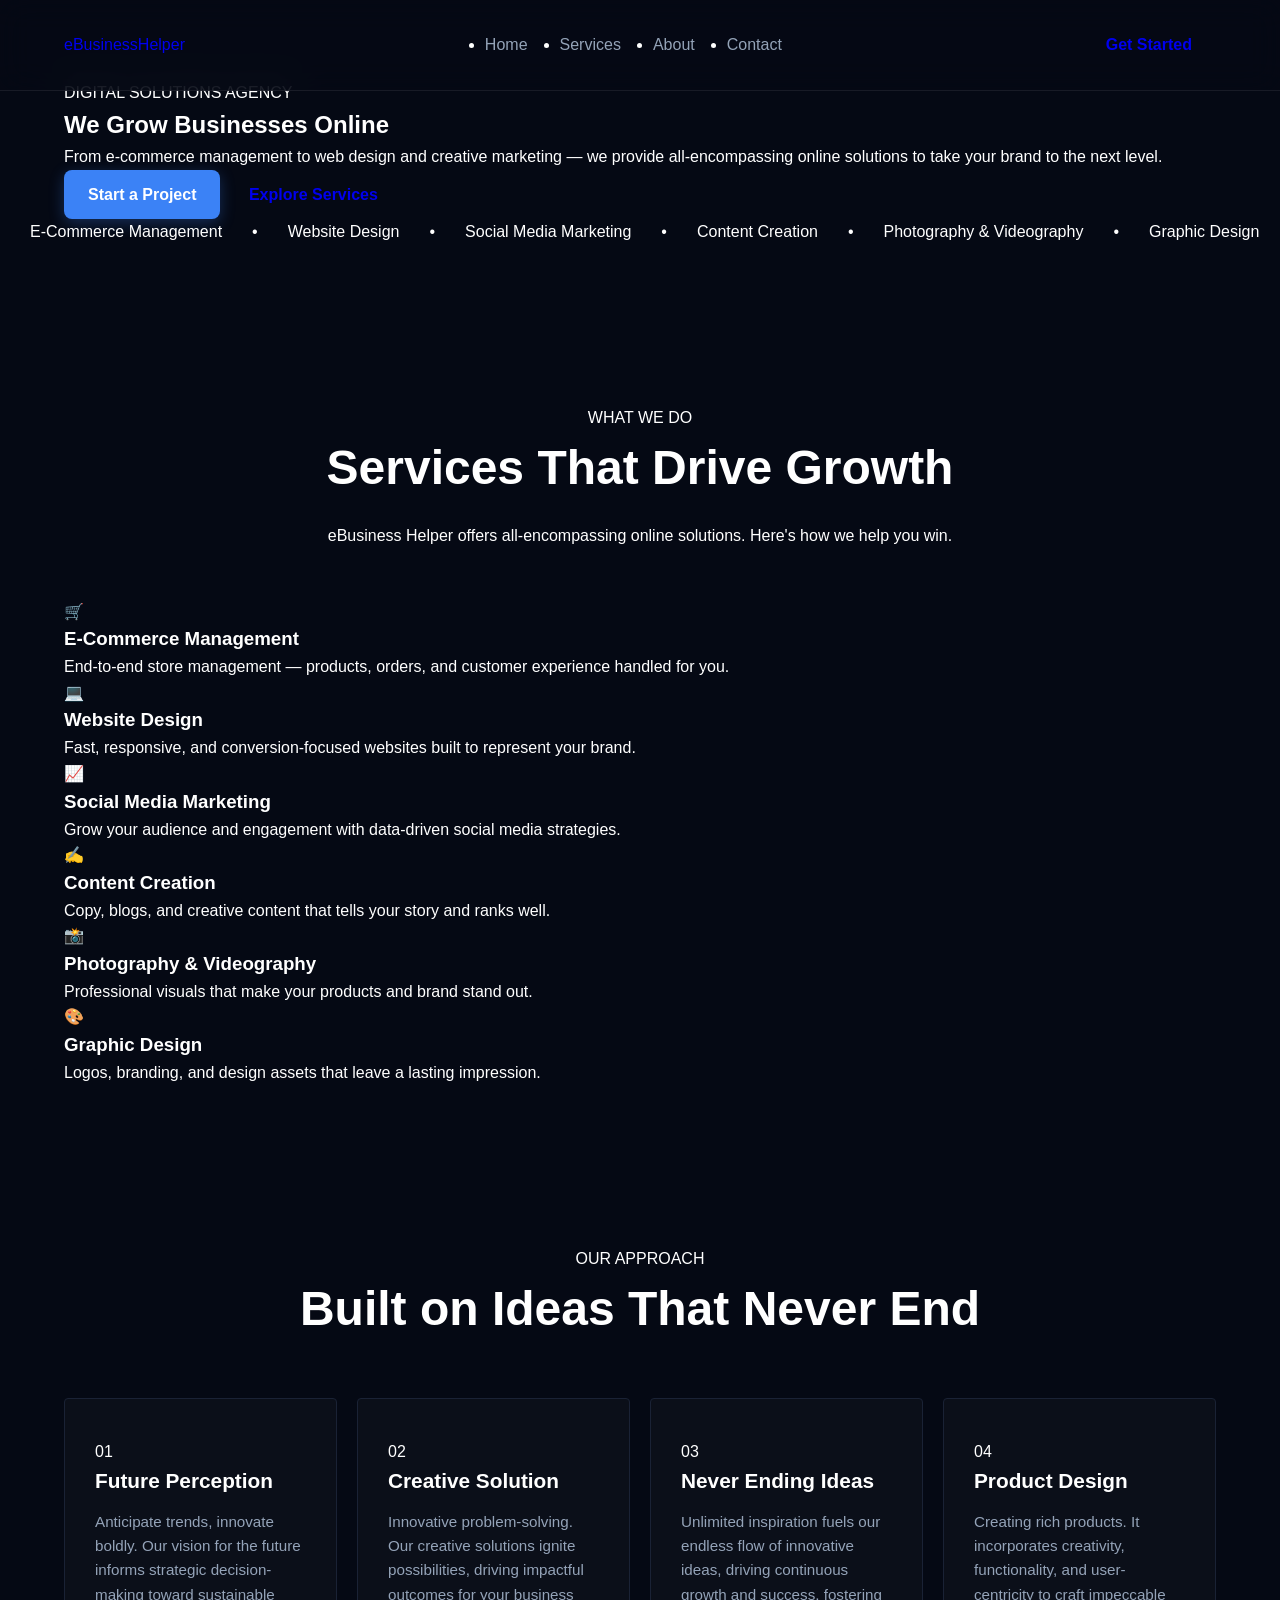
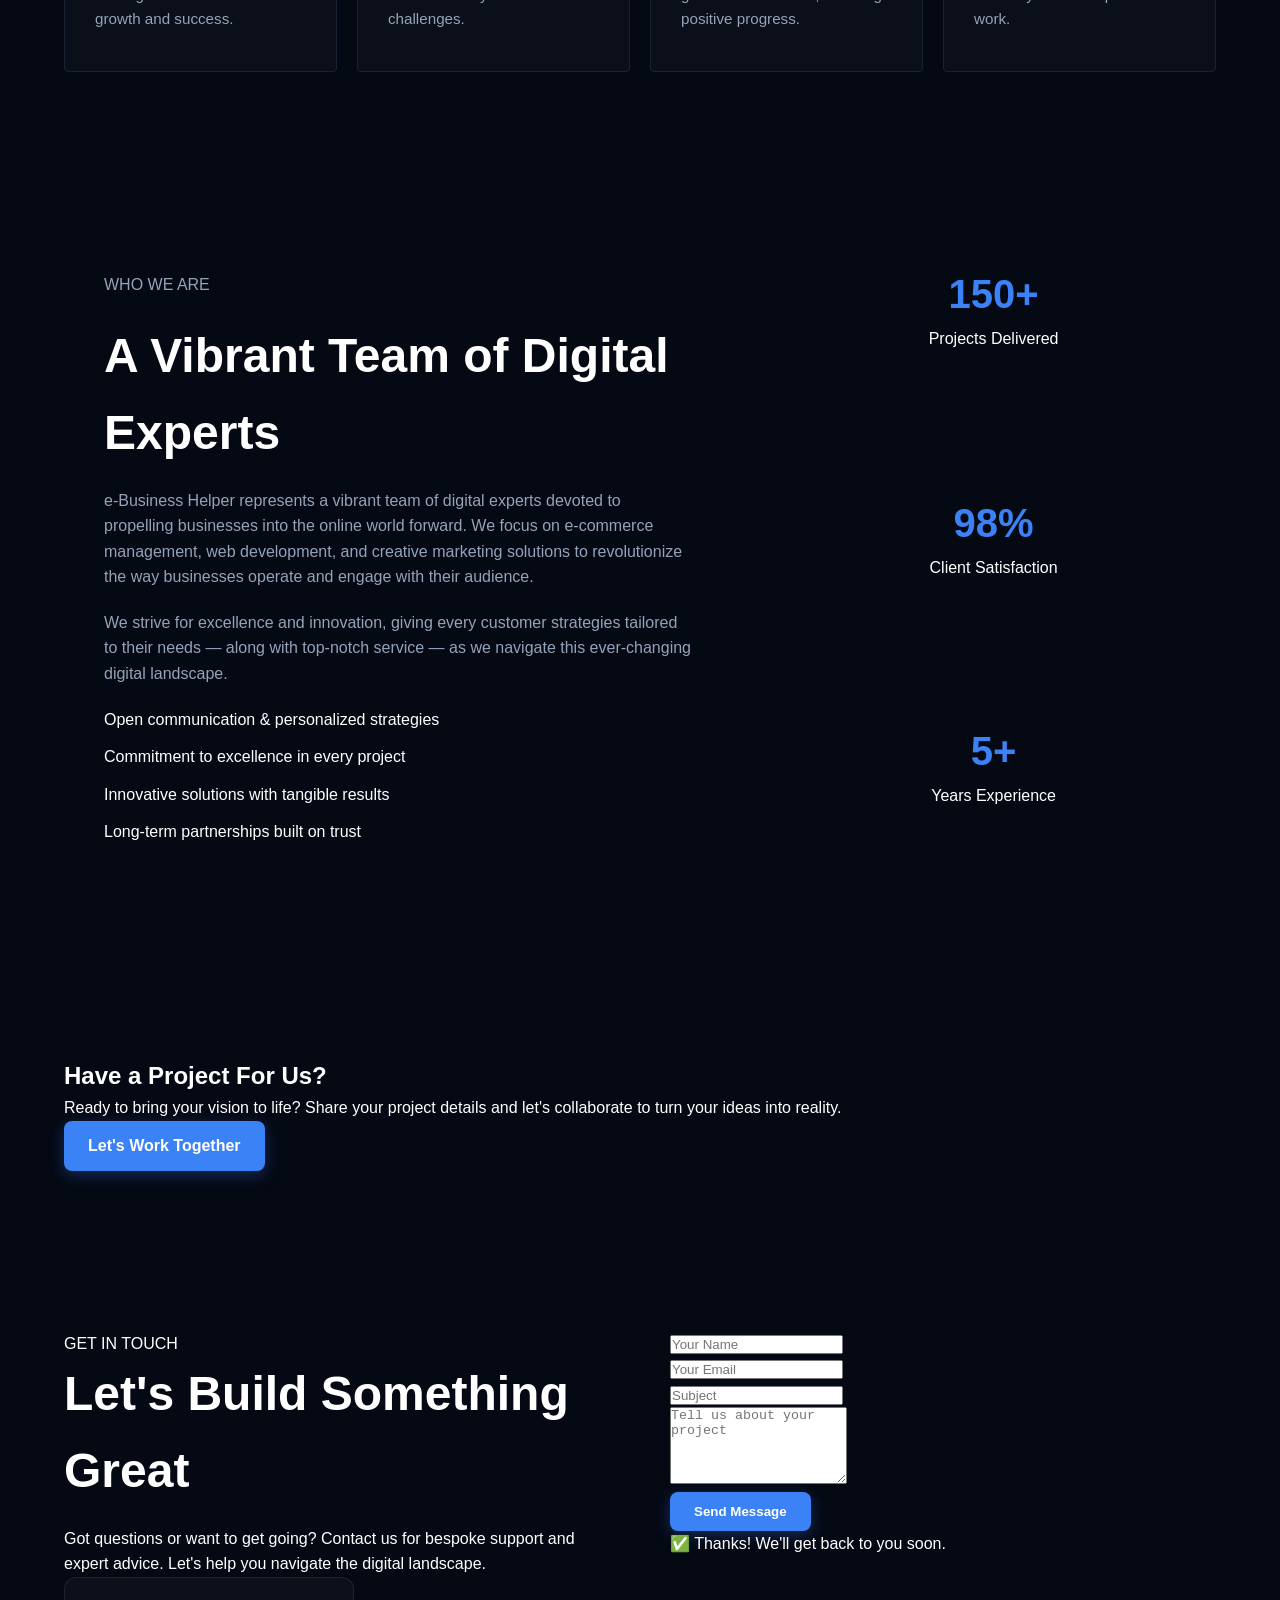
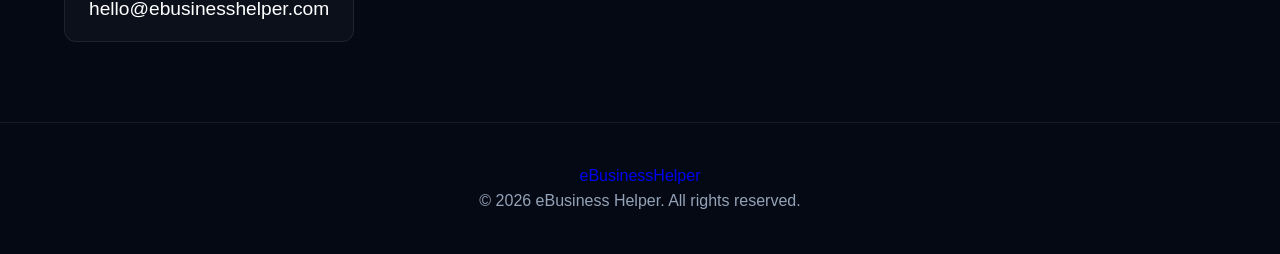
<file: deepseek_html_20261030_38ff8d.html>
<!DOCTYPE html>
<html lang="en">
<head>
  <meta charset="UTF-8" />
  <meta name="viewport" content="width=device-width, initial-scale=1.0" />
  <title>eBusiness Helper — Digital Solutions for Growth</title>
  <link rel="stylesheet" href="style.css" />
  <link href="https://fonts.googleapis.com/css2?family=Space+Grotesk:wght@400;500;700&family=Inter:wght@300;400;500;600&display=swap" rel="stylesheet" />
</head>
<body>

  <!-- NAVBAR -->
  <header class="navbar">
    <div class="container nav-container">
      <a href="#" class="logo">e<span>Business</span>Helper</a>
      <nav>
        <ul class="nav-links" id="navLinks">
          <li><a href="#home">Home</a></li>
          <li><a href="#services">Services</a></li>
          <li><a href="#about">About</a></li>
          <li><a href="#contact">Contact</a></li>
        </ul>
      </nav>
      <a href="#contact" class="btn btn-small">Get Started</a>
      <div class="hamburger" id="hamburger">
        <span></span><span></span><span></span>
      </div>
    </div>
  </header>

  <!-- HERO -->
  <section class="hero" id="home">
    <div class="hero-bg"></div>
    <div class="container hero-content">
      <p class="eyebrow">DIGITAL SOLUTIONS AGENCY</p>
      <h1>We Grow <span>Businesses</span> Online</h1>
      <p class="hero-sub">From e-commerce management to web design and creative marketing — we provide all-encompassing online solutions to take your brand to the next level.</p>
      <div class="hero-buttons">
        <a href="#contact" class="btn btn-primary">Start a Project</a>
        <a href="#services" class="btn btn-outline">Explore Services</a>
      </div>
    </div>
    <div class="hero-ticker">
      <div class="ticker-track">
        <span>E-Commerce Management</span><span>•</span>
        <span>Website Design</span><span>•</span>
        <span>Social Media Marketing</span><span>•</span>
        <span>Content Creation</span><span>•</span>
        <span>Photography & Videography</span><span>•</span>
        <span>Graphic Design</span><span>•</span>
        <span>E-Commerce Management</span><span>•</span>
        <span>Website Design</span><span>•</span>
        <span>Social Media Marketing</span><span>•</span>
        <span>Content Creation</span><span>•</span>
        <span>Photography & Videography</span><span>•</span>
        <span>Graphic Design</span><span>•</span>
      </div>
    </div>
  </section>

  <!-- SERVICES -->
  <section class="services" id="services">
    <div class="container">
      <div class="section-head">
        <p class="eyebrow">WHAT WE DO</p>
        <h2 class="section-title">Services That Drive Growth</h2>
        <p class="section-subtitle">eBusiness Helper offers all-encompassing online solutions. Here's how we help you win.</p>
      </div>
      <div class="services-grid">
        <div class="service-card">
          <div class="icon">🛒</div>
          <h3>E-Commerce Management</h3>
          <p>End-to-end store management — products, orders, and customer experience handled for you.</p>
        </div>
        <div class="service-card">
          <div class="icon">💻</div>
          <h3>Website Design</h3>
          <p>Fast, responsive, and conversion-focused websites built to represent your brand.</p>
        </div>
        <div class="service-card">
          <div class="icon">📈</div>
          <h3>Social Media Marketing</h3>
          <p>Grow your audience and engagement with data-driven social media strategies.</p>
        </div>
        <div class="service-card">
          <div class="icon">✍️</div>
          <h3>Content Creation</h3>
          <p>Copy, blogs, and creative content that tells your story and ranks well.</p>
        </div>
        <div class="service-card">
          <div class="icon">📸</div>
          <h3>Photography & Videography</h3>
          <p>Professional visuals that make your products and brand stand out.</p>
        </div>
        <div class="service-card">
          <div class="icon">🎨</div>
          <h3>Graphic Design</h3>
          <p>Logos, branding, and design assets that leave a lasting impression.</p>
        </div>
      </div>
    </div>
  </section>

  <!-- APPROACH / FEATURES -->
  <section class="approach">
    <div class="container">
      <div class="section-head">
        <p class="eyebrow">OUR APPROACH</p>
        <h2 class="section-title">Built on Ideas That Never End</h2>
      </div>
      <div class="approach-grid">
        <div class="approach-card">
          <span class="num">01</span>
          <h3>Future Perception</h3>
          <p>Anticipate trends, innovate boldly. Our vision for the future informs strategic decision-making toward sustainable growth and success.</p>
        </div>
        <div class="approach-card">
          <span class="num">02</span>
          <h3>Creative Solution</h3>
          <p>Innovative problem-solving. Our creative solutions ignite possibilities, driving impactful outcomes for your business challenges.</p>
        </div>
        <div class="approach-card">
          <span class="num">03</span>
          <h3>Never Ending Ideas</h3>
          <p>Unlimited inspiration fuels our endless flow of innovative ideas, driving continuous growth and success, fostering positive progress.</p>
        </div>
        <div class="approach-card">
          <span class="num">04</span>
          <h3>Product Design</h3>
          <p>Creating rich products. It incorporates creativity, functionality, and user-centricity to craft impeccable work.</p>
        </div>
      </div>
    </div>
  </section>

  <!-- ABOUT -->
  <section class="about" id="about">
    <div class="container about-content">
      <div class="about-text">
        <p class="eyebrow">WHO WE ARE</p>
        <h2 class="section-title">A Vibrant Team of Digital Experts</h2>
        <p>e-Business Helper represents a vibrant team of digital experts devoted to propelling businesses into the online world forward. We focus on e-commerce management, web development, and creative marketing solutions to revolutionize the way businesses operate and engage with their audience.</p>
        <p>We strive for excellence and innovation, giving every customer strategies tailored to their needs — along with top-notch service — as we navigate this ever-changing digital landscape.</p>
        <ul class="about-list">
          <li>Open communication & personalized strategies</li>
          <li>Commitment to excellence in every project</li>
          <li>Innovative solutions with tangible results</li>
          <li>Long-term partnerships built on trust</li>
        </ul>
      </div>
      <div class="about-stats">
        <div class="stat">
          <h3>150+</h3>
          <p>Projects Delivered</p>
        </div>
        <div class="stat">
          <h3>98%</h3>
          <p>Client Satisfaction</p>
        </div>
        <div class="stat">
          <h3>5+</h3>
          <p>Years Experience</p>
        </div>
      </div>
    </div>
  </section>

  <!-- CTA -->
  <section class="cta">
    <div class="container cta-content">
      <h2>Have a Project For Us?</h2>
      <p>Ready to bring your vision to life? Share your project details and let's collaborate to turn your ideas into reality.</p>
      <a href="#contact" class="btn btn-primary">Let's Work Together</a>
    </div>
  </section>

  <!-- CONTACT -->
  <section class="contact" id="contact">
    <div class="container contact-grid">
      <div class="contact-info">
        <p class="eyebrow">GET IN TOUCH</p>
        <h2 class="section-title">Let's Build Something Great</h2>
        <p>Got questions or want to get going? Contact us for bespoke support and expert advice. Let's help you navigate the digital landscape.</p>
        <a href="mailto:hello@ebusinesshelper.com" class="contact-email">hello@ebusinesshelper.com</a>
      </div>
      <form class="contact-form" id="contactForm">
        <div class="form-group">
          <input type="text" placeholder="Your Name" required />
        </div>
        <div class="form-group">
          <input type="email" placeholder="Your Email" required />
        </div>
        <div class="form-group">
          <input type="text" placeholder="Subject" />
        </div>
        <div class="form-group">
          <textarea placeholder="Tell us about your project" rows="5" required></textarea>
        </div>
        <button type="submit" class="btn btn-primary">Send Message</button>
        <p class="form-success" id="formSuccess">✅ Thanks! We'll get back to you soon.</p>
      </form>
    </div>
  </section>

  <!-- FOOTER -->
  <footer class="footer">
    <div class="container footer-content">
      <a href="#" class="logo">e<span>Business</span>Helper</a>
      <p>© 2026 eBusiness Helper. All rights reserved.</p>
    </div>
  </footer>

  <script src="script.js"></script>
</body>
</html>
</file>
<file: style.css>
* {
  margin: 0;
  padding: 0;
  box-sizing: border-box;
}

:root {
  --bg: #050914;
  --card-bg: rgba(255, 255, 255, 0.03);
  --card-border: rgba(255, 255, 255, 0.08);
  --text: #ffffff;
  --text-muted: #94a3b8;
  --primary: #3b82f6;
  --primary-hover: #2563eb;
  --accent: #00e5a0;
}

body {
  font-family: 'Outfit', sans-serif;
  background-color: var(--bg);
  color: var(--text);
  line-height: 1.6;
  overflow-x: hidden;
}

.container { max-width: 1200px; margin: 0 auto; padding: 0 24px; }
.text-center { text-align: center; }

.glow-bg {
  position: absolute; width: 600px; height: 600px; border-radius: 50%;
  filter: blur(120px); z-index: -1; opacity: 0.15;
}
.glow-1 { top: -100px; left: -200px; background: var(--primary); }
.glow-2 { top: 40%; right: -200px; background: var(--accent); }

.gradient-text {
  background: linear-gradient(to right, var(--primary), var(--accent));
  -webkit-background-clip: text;
  -webkit-text-fill-color: transparent;
}

.btn { display: inline-flex; align-items: center; justify-content: center; gap: 8px; padding: 12px 24px; border-radius: 8px; font-weight: 600; text-decoration: none; cursor: pointer; border: none; transition: 0.3s; }
.btn-primary { background: var(--primary); color: #fff; box-shadow: 0 4px 15px rgba(59, 130, 246, 0.3); }
.btn-primary:hover { background: var(--primary-hover); transform: translateY(-2px); }
.btn-block { width: 100%; }

.navbar { position: fixed; top: 0; left: 0; right: 0; padding: 10px 0; z-index: 100; background: rgba(5, 9, 20, 0.8); backdrop-filter: blur(15px); border-bottom: 1px solid var(--card-border); }
.nav-container { display: flex; justify-content: space-between; align-items: center; min-height: 70px; }
.logo { text-decoration: none; }
.nav-links { display: flex; gap: 32px; }
.nav-links a { color: var(--text-muted); text-decoration: none; font-weight: 500; transition: 0.3s; }
.nav-links a:hover { color: var(--text); }
.nav-right { display: flex; align-items: center; gap: 20px; }
.hamburger { display: none; font-size: 1.5rem; color: var(--text); cursor: pointer; }

/* =========================================
   HERO RAIL SECTION (FIXED)
   ========================================= */
.hero-rail {
  min-height: 80vh;
  display: flex;
  flex-direction: column;
  justify-content: center;
  padding-top: 140px;
  padding-bottom: 50px;
  position: relative;
}

.rail-heading h1 { font-size: clamp(2.5rem, 5vw, 4rem); line-height: 1.1; font-weight: 800; letter-spacing: -1px; margin-bottom: 10px; }
.rail-heading p { color: var(--text-muted); font-size: 1.1rem; margin-bottom: 50px; }

.rail-container { position: relative; width: 100%; margin-top: 20px; padding: 20px 0; }

.rail-line { position: absolute; top: 40px; left: 0; width: 100%; height: 2px; background: rgba(255, 255, 255, 0.2); box-shadow: 0 0 10px rgba(255, 255, 255, 0.1); z-index: 1; }

.rail-cards-wrapper {
  display: flex;
  gap: 15px;
  justify-content: center;
  align-items: flex-start;
  z-index: 2;
  position: relative;
  width: 100%;
  flex-wrap: nowrap; /* Sab cards ek line mein rahenge */
}

/* Card Design */
.rail-card {
  width: 80px; 
  height: 400px;
  background: var(--card-bg);
  border: 1px solid var(--card-border);
  border-radius: 20px;
  cursor: pointer;
  position: relative;
  transition: all 0.5s cubic-bezier(0.25, 1, 0.5, 1);
  backdrop-filter: blur(10px);
  overflow: hidden;
  display: flex;
  flex-direction: column;
  align-items: center;
  flex-shrink: 0;
}

.hanger { position: absolute; top: -25px; width: 100%; text-align: center; color: var(--text-muted); font-size: 1.2rem; }

.card-content { width: 100%; height: 100%; padding: 40px 15px 20px; display: flex; flex-direction: column; align-items: center; transition: all 0.5s; }
.card-icon { font-size: 2rem; color: var(--text-muted); margin-bottom: auto; transition: all 0.5s; }
.card-title { font-size: 1.1rem; writing-mode: vertical-rl; transform: rotate(180deg); white-space: nowrap; transition: all 0.5s; color: var(--text-muted); margin-bottom: 20px; }
.card-details { opacity: 0; max-height: 0; overflow: hidden; transition: all 0.5s; text-align: left; width: 100%; margin-top: 20px; }
.card-details p { color: var(--text); font-size: 0.95rem; line-height: 1.5; }

/* Jab Mouse Le Jayein */
.rail-card:hover { background: rgba(255, 255, 255, 0.06); border-color: rgba(59, 130, 246, 0.4); transform: translateY(-5px); }

/* Jab Card Open Ho */
.rail-card.active {
  width: 350px;
  background: rgba(59, 130, 246, 0.08);
  border-color: var(--primary);
  box-shadow: 0 20px 40px rgba(0, 0, 0, 0.4), 0 0 30px rgba(59, 130, 246, 0.2);
  height: auto;
  min-height: 380px;
}
.rail-card.active .card-content { padding: 40px 30px 30px; align-items: flex-start; }
.rail-card.active .card-icon { color: var(--primary); font-size: 3rem; margin-bottom: 20px; }
.rail-card.active .card-title { writing-mode: horizontal-tb; transform: rotate(0deg); font-size: 1.8rem; color: var(--text); font-weight: 700; margin-bottom: 12px; }
.rail-card.active .card-details { opacity: 1; max-height: 200px; }

/* =========================================
   OTHER SECTIONS
   ========================================= */
section { padding: 80px 0; }
.section-head { text-align: center; margin-bottom: 50px; }
.section-title { font-size: clamp(2rem, 4vw, 3rem); font-weight: 700; margin-bottom: 16px; }

.about-content { display: grid; grid-template-columns: 1.5fr 1fr; gap: 40px; }
.about-text { padding: 40px; border-radius: 24px; }
.about-text p { color: var(--text-muted); margin-bottom: 20px; }
.about-list { list-style: none; }
.about-list li { margin-bottom: 12px; display: flex; gap: 10px; }
.about-list i { color: var(--accent); }
.about-stats { display: grid; gap: 20px; }
.stat { padding: 30px; border-radius: 20px; text-align: center; }
.stat h3 { font-size: 2.5rem; color: var(--primary); }

.contact-grid { display: grid; grid-template-columns: 1fr 1fr; gap: 60px; }
.contact-email { display: inline-flex; align-items: center; gap: 10px; color: var(--text); text-decoration: none; font-size: 1.2rem; background: var(--card-bg); padding: 16px 24px; border-radius: 12px; border: 1px solid var(--card-border); }
.glass-form { padding: 40px; border-radius: 24px; }
.input-group { margin-bottom: 20px; }
.input-group input, .input-group textarea { width: 100%; padding: 16px; background: rgba(0, 0, 0, 0.2); border: 1px solid var(--card-border); border-radius: 12px; color: var(--text); }
.input-group input:focus, .input-group textarea:focus { outline: none; border-color: var(--primary); }

.glass-panel { background: rgba(255, 255, 255, 0.03); border: 1px solid rgba(255, 255, 255, 0.08); backdrop-filter: blur(15px); }
.footer { border-top: 1px solid var(--card-border); padding: 40px 0; text-align: center; color: var(--text-muted); }

/* =========================================
   MOBILE RESPONSIVE (FIXED)
   ========================================= */
@media (max-width: 992px) {
  .about-content, .contact-grid { grid-template-columns: 1fr; }
}

@media (max-width: 768px) {
  .nav-links { position: absolute; top: 100%; left: 0; right: 0; background: var(--bg); flex-direction: column; padding: 20px; gap: 20px; border-bottom: 1px solid var(--card-border); display: none; }
  .nav-links.active { display: flex; }
  .nav-right .btn { display: none; }
  .hamburger { display: block; }
  
  /* Mobile Par Cards Ek Ke Neeche Ek */
  .rail-line { display: none; }
  .rail-cards-wrapper { flex-direction: column; align-items: center; gap: 20px; }
  .rail-card { width: 100%; max-width: 350px; height: auto; min-height: 80px; padding: 20px; flex-direction: row; justify-content: center; }
  .hanger { display: none; }
  .card-content { padding: 0; align-items: center; }
  .card-title { writing-mode: horizontal-tb; transform: none; font-size: 1.2rem; margin: 0; }
  .card-details { display: none; }
  .rail-card.active { width: 100%; max-width: 350px; height: auto; padding: 30px; }
  .rail-card.active .card-content { align-items: flex-start; }
  .rail-card.active .card-details { display: block; margin-top: 15px; }
}
/* =========================================
   APPROACH CARDS SECTION (Screenshot Style)
   ========================================= */
.approach-section {
  padding: 80px 0;
  background: var(--bg); /* Dark background */
  position: relative;
  z-index: 10;
}

.approach-grid {
  display: grid;
  grid-template-columns: repeat(4, 1fr); /* 4 Cards ek line mein */
  gap: 20px;
}

.approach-card {
  background: #0b0f19; /* Thoda dark grey background */
  border: 1px solid #1a2235;
  padding: 40px 30px;
  border-radius: 4px; /* Screenshot jaisa halka sa square look */
  transition: all 0.3s ease;
  display: flex;
  flex-direction: column;
}

.approach-card:hover {
  border-color: var(--primary); /* Hover par blue border */
  transform: translateY(-5px);
  box-shadow: 0 10px 30px rgba(0, 0, 0, 0.5);
}

.approach-icon {
  font-size: 2.5rem;
  color: var(--text); /* Default color white (Screenshot ke pehle card jaisa) */
  margin-bottom: 60px; /* Icon aur text ke darmiyan space */
  transition: color 0.3s;
}

/* Screenshot mein pehle card ka icon white tha aur baqi ke blue, 
   lekin hover par sab ka blue ho jayega */
.approach-card:hover .approach-icon {
  color: var(--primary);
}

.approach-card h3 {
  color: #ffffff;
  font-size: 1.3rem;
  font-weight: 700;
  margin-bottom: 12px;
}

.approach-card p {
  color: #94a3b8; /* Light grey text */
  font-size: 0.95rem;
  line-height: 1.6;
}

/* Mobile aur Tablet ke liye adjust karna */
@media (max-width: 1024px) {
  .approach-grid {
    grid-template-columns: repeat(2, 1fr); /* Tablet par 2 cards ek line mein */
  }
}

@media (max-width: 768px) {
  .approach-grid {
    grid-template-columns: 1fr; /* Mobile par 1 card ek line mein */
  }
  .approach-icon {
    margin-bottom: 30px; /* Mobile par space kam kar diya */
  }
}
/* =========================================
   ABOUT US PAGE DESIGN
   ========================================= */
.about-hero {
  padding-top: 180px;
  padding-bottom: 60px;
}

.about-hero-content {
  margin-bottom: 40px;
}

.about-icon {
  font-size: 4rem;
  color: var(--text);
  margin-bottom: 20px;
}

.about-hero h1 {
  font-size: clamp(2.5rem, 5vw, 4rem);
  font-weight: 800;
  margin-bottom: 10px;
}

.about-hero-sub {
  color: var(--text-muted);
  font-size: 1.1rem;
  font-weight: 600;
}

.about-main-text {
  color: var(--text-muted);
  font-size: 1.1rem;
  line-height: 1.8;
  max-width: 1000px;
}

/* FAQ Grid */
.about-faq-section {
  padding-bottom: 80px;
}

.faq-grid {
  display: grid;
  grid-template-columns: 1.5fr 1fr;
  gap: 50px;
  align-items: start;
}

/* Accordion Design */
.faq-accordion {
  display: flex;
  flex-direction: column;
  gap: 15px;
}

.faq-item {
  background: transparent;
  border-bottom: 1px solid var(--card-border);
  padding-bottom: 15px;
}

.faq-question {
  display: flex;
  justify-content: space-between;
  align-items: center;
  cursor: pointer;
  padding: 15px 20px;
  transition: all 0.3s ease;
}

/* Active (Open) State */
.faq-item.active .faq-question {
  background: #ffffff;
  color: #000000;
  border-radius: 8px;
  font-weight: 700;
  font-size: 1.2rem;
}

/* Inactive State */
.faq-item:not(.active) .faq-question {
  color: var(--text);
  font-weight: 600;
  font-size: 1.2rem;
}

.faq-item:not(.active) .faq-question:hover {
  color: var(--primary);
}

.faq-question i {
  color: var(--primary);
  font-size: 1.2rem;
}

.faq-item.active .faq-question i {
  color: #000000;
}

.faq-answer {
  max-height: 0;
  overflow: hidden;
  transition: all 0.4s ease;
  padding: 0 20px;
}

.faq-item.active .faq-answer {
  max-height: 200px;
  padding: 20px;
  color: var(--text-muted);
  font-size: 1.05rem;
  line-height: 1.7;
}

/* Right Side Contact Box */
.about-contact-box {
  padding: 40px;
  border-radius: 16px;
  border: 1px solid var(--primary); /* Blue border like screenshot */
}

.about-contact-box h3 {
  font-size: 1.4rem;
  margin-bottom: 15px;
  color: var(--text);
}

.about-contact-box p {
  color: var(--text-muted);
  font-size: 1rem;
  line-height: 1.6;
  margin-bottom: 30px;
}

@media (max-width: 992px) {
  .faq-grid {
    grid-template-columns: 1fr;
  }
}
/* =========================================
   RUNNING DATA TICKER (MODERN & CENTERED)
   ========================================= */
.data-ticker-section {
  background: #080c16; /* Slightly different dark bg */
  border-top: 1px solid var(--card-border);
  border-bottom: 1px solid var(--card-border);
  padding: 25px 0;
  overflow: hidden;
  position: relative;
  z-index: 10;
  display: flex;
  align-items: center;
}

.ticker-wrapper {
  width: 100%;
  display: flex;
  overflow: hidden;
  /* Gradient fade effect on edges */
  mask-image: linear-gradient(to right, transparent, black 10%, black 90%, transparent);
  -webkit-mask-image: linear-gradient(to right, transparent, black 10%, black 90%, transparent);
}

.ticker-track {
  display: flex;
  align-items: center;
  white-space: nowrap;
  gap: 30px; /* Gap between blocks */
  animation: scrollTicker 45s linear infinite;
  padding-left: 30px;
}

/* Pause on hover */
.ticker-track:hover {
  animation-play-state: paused;
}

/* Modern Block Design for each item */
.ticker-item {
  display: inline-flex;
  align-items: center;
  gap: 12px;
  background: var(--card-bg);
  border: 1px solid var(--card-border);
  padding: 12px 24px;
  border-radius: 50px; /* Pill shape */
  color: var(--text-muted);
  font-size: 0.95rem;
  flex-shrink: 0;
  transition: all 0.3s ease;
}

.ticker-item:hover {
  background: rgba(59, 130, 246, 0.1);
  border-color: var(--primary);
  transform: translateY(-2px);
}

.ticker-item i {
  font-size: 1.4rem;
}

.ticker-item strong {
  color: var(--text);
  font-weight: 600;
}

/* Link Design inside block */
.ticker-item a {
  color: var(--accent);
  text-decoration: none;
  font-size: 0.8rem;
  margin-left: 8px;
  background: rgba(0, 229, 160, 0.1);
  padding: 4px 10px;
  border-radius: 20px;
  transition: all 0.3s ease;
  font-weight: 600;
}

.ticker-item a:hover {
  background: var(--accent);
  color: #000;
}

@keyframes scrollTicker {
  0% {
    transform: translateX(0);
  }
  100% {
    /* Shift by half the width to create a seamless loop */
    transform: translateX(-50%); 
  }
}
/* Fix for E-Commerce Multi-channel Section */
.dark-section {
  background-color: #050914 !important; /* Aapki site ka dark background */
  color: #ffffff !important;
}

.dark-section h2, 
.dark-section h3 {
  color: #ffffff !important;
}

.dark-section p {
  color: #94a3b8 !important; /* Light grey text */
}

/* Images ko thodi si styling dene ke liye */
.dark-section img {
  box-shadow: 0 15px 30px rgba(0, 0, 0, 0.5);
}
/* =========================================
   FINAL MOBILE FIX (100% Guaranteed)
   ========================================= */
@media (max-width: 768px) {
  
  /* 1. Horizontal Scroll Ko Khatam Karein */
  html, body {
    overflow-x: hidden !important;
    width: 100% !important;
    max-width: 100vw !important;
    position: relative !important;
  }

  .glow-bg { display: none !important; }

  /* 2. Containers */
  .container, section, .navbar {
    width: 100% !important;
    max-width: 100% !important;
    padding-left: 15px !important;
    padding-right: 15px !important;
    box-sizing: border-box !important;
  }

  /* 3. FOOTER KA ASAL FIX (Force Single Column) */
  .footer {
    padding: 40px 0 20px 0 !important;
    width: 100% !important;
    overflow: hidden !important;
  }

  .footer-grid {
    display: flex !important;
    flex-direction: column !important;
    width: 100% !important;
    gap: 30px !important;
    text-align: center !important;
  }

  .footer-grid > div {
    width: 100% !important;
    display: flex !important;
    flex-direction: column !important;
    align-items: center !important;
    justify-content: center !important;
    padding: 0 !important;
  }

  /* Footer Links ke list items */
  .footer ul {
    padding: 0 !important;
    margin: 0 !important;
    display: flex !important;
    flex-direction: column !important;
    align-items: center !important;
    width: 100% !important;
  }

  .footer ul li {
    width: 100% !important;
    text-align: center !important;
    justify-content: center !important;
    display: flex !important;
    flex-direction: column !important; /* Icon aur text alag line mein */
    align-items: center !important;
    margin-bottom: 15px !important;
  }

  .footer ul li i {
    margin-bottom: 5px !important;
    margin-right: 0 !important;
  }

  .footer ul li span, 
  .footer ul li a {
    white-space: normal !important;
    word-break: break-word !important;
    text-align: center !important;
    max-width: 100% !important;
    font-size: 0.95rem !important;
  }

  /* Social Icons Center */
  .footer .socials {
    justify-content: center !important;
    width: 100% !important;
    margin-top: 10px !important;
  }

  /* 4. Navbar aur Logo */
  .nav-container {
    display: flex !important;
    justify-content: space-between !important;
    align-items: center !important;
    padding: 10px 0 !important;
  }

  .navbar .logo img {
    max-width: 130px !important;
    height: auto !important;
  }

  .hamburger {
    display: block !important;
    font-size: 1.8rem !important;
    color: white !important;
    margin-right: 0 !important;
  }

  .nav-links {
    display: none;
    flex-direction: column !important;
    position: absolute !important;
    top: 100% !important; left: 0 !important; right: 0 !important;
    background: var(--bg-2) !important;
    padding: 20px !important;
    z-index: 1000 !important;
  }

  .nav-links.active { display: flex !important; }

  /* 5. Home Page Cards */
  .rail-heading h1 { font-size: 1.8rem !important; text-align: center !important; }
  .rail-cards-wrapper { flex-direction: column !important; align-items: center !important; }
  .rail-card { 
    width: 100% !important; 
    max-width: 300px !important; 
    margin: 0 auto !important; 
    flex-direction: row !important; 
    justify-content: center !important; 
  }

  /* 6. Other Pages Layouts */
  .shopify-layout, .web-layout, .support-layout, .about-layout, .marketing-layout, .content-grid, .contact-grid, .channel-row { 
    display: flex !important;
    flex-direction: column !important;
    width: 100% !important;
    gap: 20px !important;
  }

  .right-sidebar, .sidebar {
    width: 100% !important;
    position: relative !important;
    top: 0 !important;
  }

  .pro-services-grid, .bento-grid, .models-grid, .features-grid, .services-grid, .contact-cards-grid {
    display: flex !important;
    flex-direction: column !important;
    width: 100% !important;
  }

  img { max-width: 100% !important; height: auto !important; }
}
</file>
